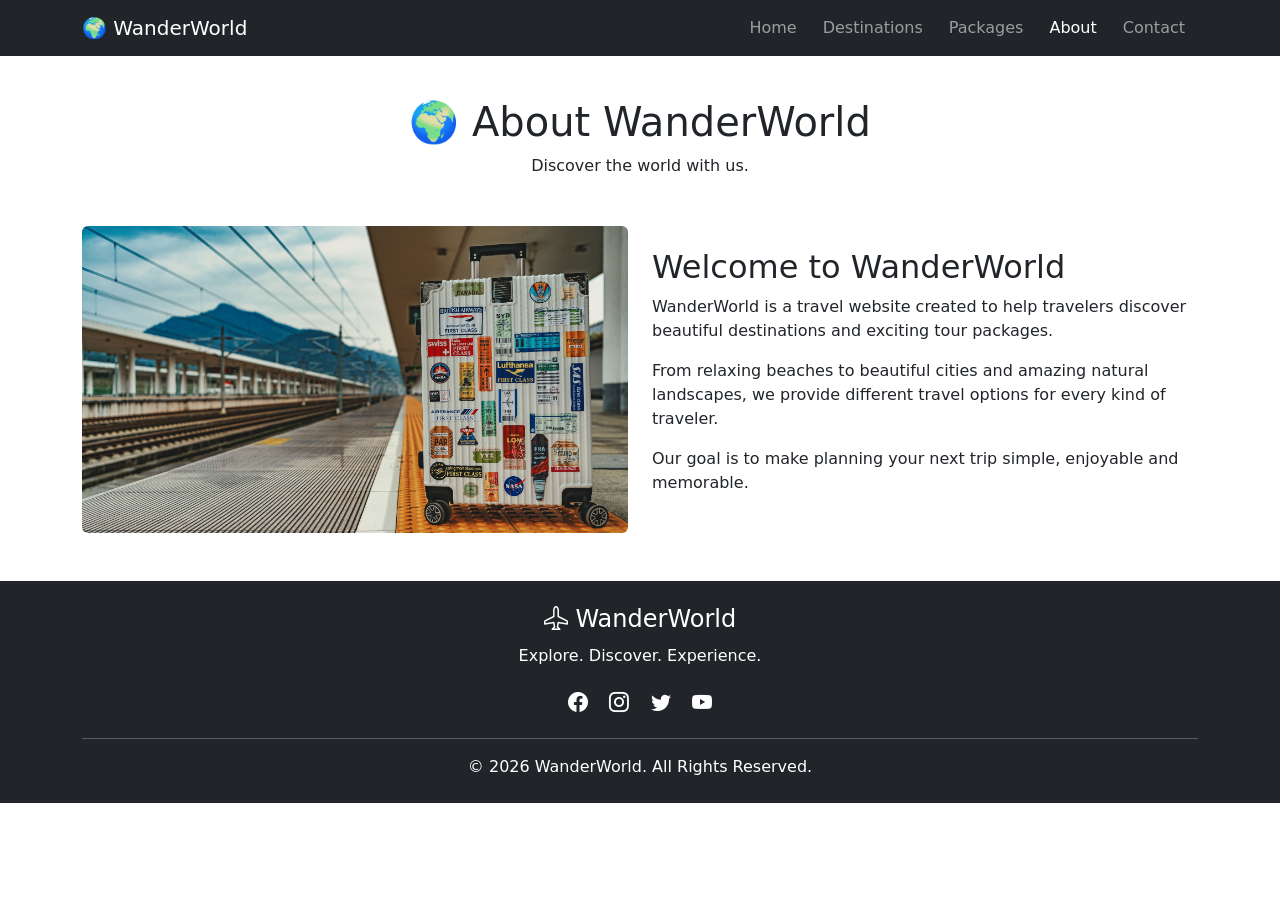
<file: about.html>
<!DOCTYPE html>
<html lang="en">
<head>
    <meta charset="UTF-8">
    <meta name="viewport" content="width=device-width, initial-scale=1.0">
    <title>About</title>
    <link rel="stylesheet" href="index.css">
    <link href="https://cdn.jsdelivr.net/npm/bootstrap@5.3.8/dist/css/bootstrap.min.css" rel="stylesheet" integrity="sha384-sRIl4kxILFvY47J16cr9ZwB07vP4J8+LH7qKQnuqkuIAvNWLzeN8tE5YBujZqJLB" crossorigin="anonymous">
    <script src="https://cdn.jsdelivr.net/npm/bootstrap@5.3.8/dist/js/bootstrap.bundle.min.js" integrity="sha384-FKyoEForCGlyvwx9Hj09JcYn3nv7wiPVlz7YYwJrWVcXK/BmnVDxM+D2scQbITxI" crossorigin="anonymous"></script>
    <link rel="stylesheet" href="https://cdn.jsdelivr.net/npm/bootstrap-icons@1.11.3/font/bootstrap-icons.min.css">
    
</head>
<body>
    <!-- NAVBAR -->

    <nav class="navbar navbar-expand-lg bg-dark navbar-dark fixed-top">

        <div class="container">

            <a class="navbar-brand" href="index.html">
                🌍 WanderWorld
            </a>

            <button
                class="navbar-toggler"
                type="button"
                data-bs-toggle="collapse"
                data-bs-target="#navbarNav">

                <span class="navbar-toggler-icon"></span>

            </button>

            <div class="collapse navbar-collapse" id="navbarNav">

                <ul class="navbar-nav ms-auto">

                    <li class="nav-item">
                        <a class="nav-link" href="index.html">
                            Home
                        </a>
                    </li>

                    <li class="nav-item">
                        <a class="nav-link" href="destinations.html">
                            Destinations
                        </a>
                    </li>

                    <li class="nav-item">
                        <a class="nav-link" href="packages.html">
                            Packages
                        </a>
                    </li>

                    <li class="nav-item">
                        <a class="nav-link active" href="about.html">
                            About
                        </a>
                    </li>

                    <li class="nav-item">
                        <a class="nav-link" href="contact.html">
                            Contact
                        </a>
                    </li>

                </ul>

            </div>

        </div>

    </nav>
    <!-- ABOUT SECTION -->

    <section class="py-5">

        <div class="container">

            <div class="text-center mb-5 page-header">

                <h1>🌍 About WanderWorld</h1>

                <p>
                    Discover the world with us.
                </p>

            </div>


            <div class="row align-items-center">

                <div class="col-md-6">

                    <img
                        src="images/about.jpg"
                        class="img-fluid rounded"
                        alt="Travel">

                </div>


                <div class="col-md-6">

                    <h2>Welcome to WanderWorld</h2>

                    <p>
                        WanderWorld is a travel website created to
                        help travelers discover beautiful destinations
                        and exciting tour packages.
                    </p>

                    <p>
                        From relaxing beaches to beautiful cities and
                        amazing natural landscapes, we provide different
                        travel options for every kind of traveler.
                    </p>

                    <p>
                        Our goal is to make planning your next trip
                        simple, enjoyable and memorable.
                    </p>

                </div>

            </div>

        </div>

    </section>
    <!-- ================= FOOTER ================= -->

    <footer class="bg-dark text-white text-center py-4">

        <div class="container">

            <h5>
                <i class="bi bi-airplane"></i> WanderWorld
            </h5>

            <p class="mb-2">
                Explore. Discover. Experience.
            </p>

            <div class="social-icons">

                <i class="bi bi-facebook"></i>
                <i class="bi bi-instagram"></i>
                <i class="bi bi-twitter"></i>
                <i class="bi bi-youtube"></i>

            </div>

            <hr>

            <p class="mb-0">
                © 2026 WanderWorld. All Rights Reserved.
            </p>

        </div>

    </footer>
</body>
</html>
</file>
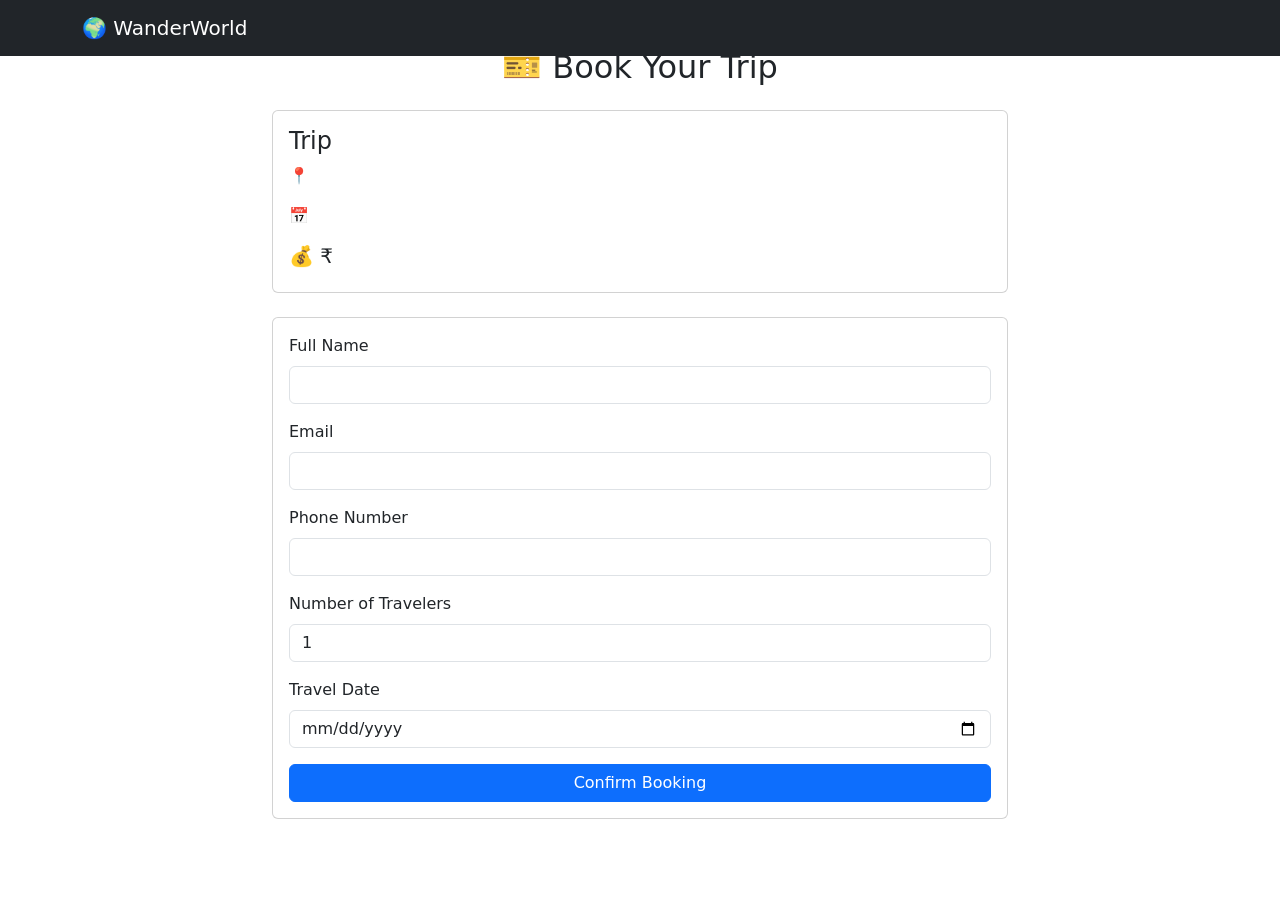
<file: booking.html>
<!DOCTYPE html>
<html lang="en">
<head>
    <meta charset="UTF-8">
    <meta name="viewport" content="width=device-width, initial-scale=1.0">
    <title>Book your trip</title>
    <link rel="stylesheet" href="index.css">
    <link href="https://cdn.jsdelivr.net/npm/bootstrap@5.3.8/dist/css/bootstrap.min.css" rel="stylesheet" integrity="sha384-sRIl4kxILFvY47J16cr9ZwB07vP4J8+LH7qKQnuqkuIAvNWLzeN8tE5YBujZqJLB" crossorigin="anonymous">
    <script src="https://cdn.jsdelivr.net/npm/bootstrap@5.3.8/dist/js/bootstrap.bundle.min.js" integrity="sha384-FKyoEForCGlyvwx9Hj09JcYn3nv7wiPVlz7YYwJrWVcXK/BmnVDxM+D2scQbITxI" crossorigin="anonymous"></script>
    <link rel="stylesheet" href="https://cdn.jsdelivr.net/npm/bootstrap-icons@1.11.3/font/bootstrap-icons.min.css">
    

</head>
<body>

    <!-- ===============================
         NAVBAR
    ================================ -->

    <nav class="navbar navbar-expand-lg bg-dark navbar-dark fixed-top">

        <div class="container">

            <a class="navbar-brand" href="index.html">
                🌍 WanderWorld
            </a>

        </div>

    </nav>


    <!-- ===============================
         BOOKING SECTION
    ================================ -->

    <section class="container py-5">

        <div class="row justify-content-center">

            <div class="col-md-8">

                <h2 class="text-center mb-4">
                    🎫 Book Your Trip
                </h2>


                <!-- Selected Package -->

                <div class="card mb-4">

                    <div class="card-body">

                        <h4 id="bookingPackageName">
                            Trip
                        </h4>

                        <p>
                            📍
                            <span id="bookingDestination"></span>
                        </p>

                        <p>
                            📅
                            <span id="bookingDuration"></span>
                        </p>

                        <h5>
                            💰 ₹<span id="bookingPrice"></span>
                        </h5>

                    </div>

                </div>


                <!-- Booking Form -->

                <div class="card">

                    <div class="card-body">

                        <form id="bookingForm">

                            <div class="mb-3">

                                <label class="form-label">
                                    Full Name
                                </label>

                                <input
                                    type="text"
                                    id="fullName"
                                    class="form-control"
                                    pattern="[A-Za-z ]+"
                                    required>

                            </div>


                            <div class="mb-3">

                                <label class="form-label">
                                    Email
                                </label>

                                <input
                                    type="email"
                                    id="email"
                                    class="form-control"
                                    required>

                            </div>


                            <div class="mb-3">

                                <label class="form-label">
                                    Phone Number
                                </label>

                                <input
                                    type="tel"
                                    id="phone"
                                    class="form-control"
                                    pattern="[6-9][0-9]{9}"
                                    maxlength="10"
                                    required>

                            </div>


                            <div class="mb-3">

                                <label class="form-label">
                                    Number of Travelers
                                </label>

                                <input
                                    type="number"
                                    id="travelers"
                                    class="form-control"
                                    min="1"
                                    max="10"
                                    value="1"
                                    required>

                            </div>


                            <div class="mb-3">

                                <label class="form-label">
                                    Travel Date
                                </label>

                                <input
                                    type="date"
                                    id="travelDate"
                                    class="form-control"
                                    required>

                            </div>


                            <button
                                type="submit"
                                class="btn btn-primary w-100">

                                Confirm Booking

                            </button>

                        </form>
                        
    <!-- ===============================
     BOOKING CONFIRMATION
    ================================ -->
                        <div id="bookingConfirmation"
                        class="alert alert-success mt-4 d-none">
                        <h4>🎉 Booking Confirmed!</h4>
                        <p>
                            <strong>🎫 Booking ID:</strong>
                            <span id="confirmBookingId"></span>
                        </p>
                        <p>
                            Thank you for booking with WanderWorld.
                        </p>
                        <hr>
                        <p>
                            <strong>👤 Name:</strong>
                            <span id="confirmName"></span>
                        </p>
                        <p>
                            <strong>🎒 Package:</strong>
                            <span id="confirmPackage"></span>
                        </p>
                        <p>
                            <strong>📍 Destination:</strong>
                            <span id="confirmDestination"></span>
                        </p>
                        <p>
                            <strong>👥 Travelers:</strong>
                            <span id="confirmTravelers"></span>
                        </p>
                        <p>
                            <strong>>📅 Travel Date:</strong>
                            <span id="confirmDate"></span>
                        </p>
                        <p>
                            <strong>💰 Total Price:</strong>
                              ₹<span id="confirmPrice"></span>
                        </p>
                        <button type="button"
                        class="btn btn-dark mt-3"
                        onclick="window.print()">
                         🖨️ Print Booking
                        </button>
                        <a href="index.html"
                        class="btn btn-success mt-3">
                         🏠 Back to Home
                        </a>
                    </div>

                    </div>

                </div>

            </div>

        </div>

    </section>


    <!-- Bootstrap JavaScript -->

    <script
        src="https://cdn.jsdelivr.net/npm/bootstrap@5.3.3/dist/js/bootstrap.bundle.min.js">
    </script>

    <!-- Booking JavaScript -->

    <script src="js/booking.js"></script>
</body>
</html>
</file>
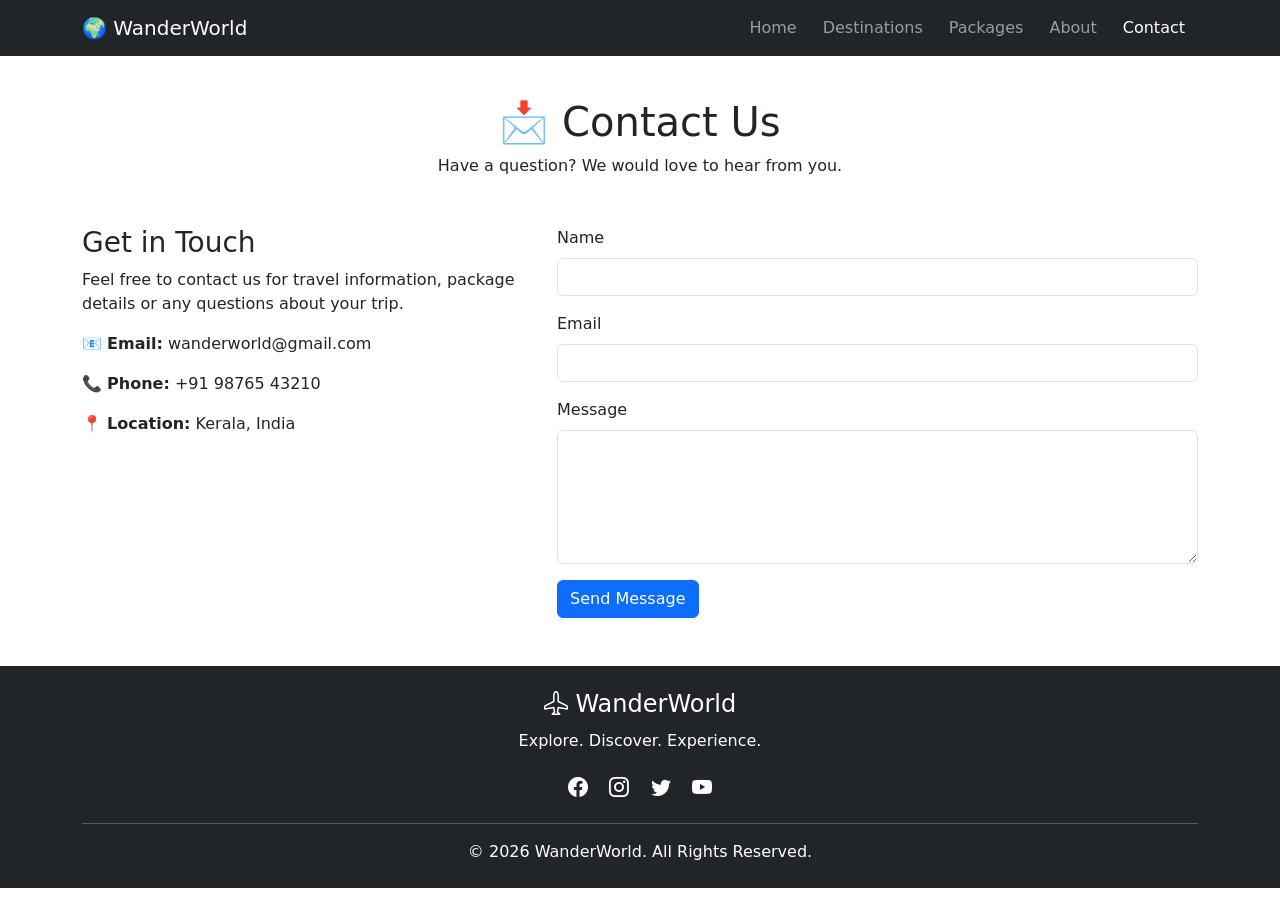
<file: contact.html>
<!DOCTYPE html>
<html lang="en">
<head>
    <meta charset="UTF-8">
    <meta name="viewport" content="width=device-width, initial-scale=1.0">
    <title>Contact</title>
    <link rel="stylesheet" href="index.css">
    <link href="https://cdn.jsdelivr.net/npm/bootstrap@5.3.8/dist/css/bootstrap.min.css" rel="stylesheet" integrity="sha384-sRIl4kxILFvY47J16cr9ZwB07vP4J8+LH7qKQnuqkuIAvNWLzeN8tE5YBujZqJLB" crossorigin="anonymous">
    <script src="https://cdn.jsdelivr.net/npm/bootstrap@5.3.8/dist/js/bootstrap.bundle.min.js" integrity="sha384-FKyoEForCGlyvwx9Hj09JcYn3nv7wiPVlz7YYwJrWVcXK/BmnVDxM+D2scQbITxI" crossorigin="anonymous"></script>
    <link rel="stylesheet" href="https://cdn.jsdelivr.net/npm/bootstrap-icons@1.11.3/font/bootstrap-icons.min.css">
    
</head>
<body>
    <!-- NAVBAR -->

    <nav class="navbar navbar-expand-lg bg-dark navbar-dark fixed-top">

        <div class="container">

            <a class="navbar-brand" href="index.html">
                🌍 WanderWorld
            </a>

            <button
                class="navbar-toggler"
                type="button"
                data-bs-toggle="collapse"
                data-bs-target="#navbarNav">

                <span class="navbar-toggler-icon"></span>

            </button>

            <div class="collapse navbar-collapse" id="navbarNav">

                <ul class="navbar-nav ms-auto">

                    <li class="nav-item">
                        <a class="nav-link" href="index.html">
                            Home
                        </a>
                    </li>

                    <li class="nav-item">
                        <a class="nav-link" href="destinations.html">
                            Destinations
                        </a>
                    </li>

                    <li class="nav-item">
                        <a class="nav-link" href="packages.html">
                            Packages
                        </a>
                    </li>

                    <li class="nav-item">
                        <a class="nav-link" href="about.html">
                            About
                        </a>
                    </li>

                    <li class="nav-item">
                        <a class="nav-link active" href="contact.html">
                            Contact
                        </a>
                    </li>

                </ul>

            </div>

        </div>

    </nav>


    <!-- CONTACT SECTION -->

    <section class="py-5">

        <div class="container">

            <div class="text-center mb-5 page-header">

                <h1>📩 Contact Us</h1>

                <p>
                    Have a question? We would love to hear from you.
                </p>

            </div>


            <div class="row g-4">

                <!-- CONTACT INFORMATION -->

                <div class="col-md-5">

                    <h3>Get in Touch</h3>

                    <p>
                        Feel free to contact us for travel information,
                        package details or any questions about your trip.
                    </p>

                    <p>
                        📧 <strong>Email:</strong>
                        wanderworld@gmail.com
                    </p>

                    <p>
                        📞 <strong>Phone:</strong>
                        +91 98765 43210
                    </p>

                    <p>
                        📍 <strong>Location:</strong>
                        Kerala, India
                    </p>

                </div>
 <!-- CONTACT FORM -->

                <div class="col-md-7">

                    <form id="contactForm">

                        <div class="mb-3">

                            <label for="contactName" class="form-label">
                                Name
                            </label>

                            <input
                                type="text"
                                id="contactName"
                                class="form-control"
                                required>

                        </div>


                        <div class="mb-3">

                            <label for="contactEmail" class="form-label">
                                Email
                            </label>

                            <input
                                type="email"
                                id="contactEmail"
                                class="form-control"
                                required>

                        </div>


                        <div class="mb-3">

                            <label for="contactMessage" class="form-label">
                                Message
                            </label>

                            <textarea
                                id="contactMessage"
                                class="form-control"
                                rows="5"
                                required></textarea>

                        </div>


                        <button
                            type="submit"
                            class="btn btn-primary">
                            Send Message
                        </button>

                    </form>

                </div>

            </div>

        </div>

    </section>
    <!-- FOOTER -->
    <footer class="bg-dark text-white text-center py-4">

        <div class="container">

            <h5>
                <i class="bi bi-airplane"></i> WanderWorld
            </h5>

            <p class="mb-2">
                Explore. Discover. Experience.
            </p>

            <div class="social-icons">

                <i class="bi bi-facebook"></i>
                <i class="bi bi-instagram"></i>
                <i class="bi bi-twitter"></i>
                <i class="bi bi-youtube"></i>

            </div>

            <hr>

            <p class="mb-0">
                © 2026 WanderWorld. All Rights Reserved.
            </p>

        </div>

    </footer>
    <script src="js/contact.js"></script>

</body>
</html>
</file>
<file: index.css>
* {
    margin: 0;
    padding: 0;
    box-sizing: border-box;
}

html {
    scroll-behavior: smooth;
}

body {
    font-family: Arial, Helvetica, sans-serif;
    color: #333;
    background-color: #fff;
    
}

section {
    overflow: hidden;
}

.section-title h2 {
    font-weight: 700;
    font-size: 35px;
    margin-bottom: 10px;
}
.section-title p {
    color: #777;
}
/* .section-title{
    padding-top: 30px;
} */
.page-header{
    padding-top: 50px !important;
}

/* =========================
   NAVBAR
========================= */

.navbar {
    padding: 15px 0;
    position: relative;
    z-index: 1000;
}

.navbar-brand {
    font-size: 24px;
}

.navbar-brand i {
    margin-right: 5px;
}

.nav-link {
    margin: 0 5px;
    transition: 0.3s;
}

.nav-link:hover {
    color: white !important;
}

.navbar .btn {
    padding: 8px 18px;
    border-radius: 20px;
    background-color: rgb(22, 35, 51);
}
.navbar .btn:hover{
    background-color: rgb(88, 83, 151);
}

/* =========================
   HERO SECTION
========================= */

.hero {
    height: 100vh;
    background-color: #24364b;

    background-image:
         linear-gradient(
            rgba(0, 0, 0, 0.45),
            rgba(0, 0, 0, 0.45)
        ),
        url("./images/hero.webp");

    background-size: cover;
    background-position: center;

    display: flex;
    align-items: center;
    justify-content: center;

    text-align: center;
}

.hero-content {
    max-width: 800px;
    padding: 20px;
}
.hero-content h1 {
    font-size: 65px;
    font-weight: 800;
    margin-bottom: 20px;
}

.hero-content p {
    font-size: 21px;
    margin-bottom: 30px;
}

.hero-content .btn {
    padding: 12px 30px;
    border-radius: 30px;
    background-color: rgb(86, 101, 214);
}
.hero-content .btn:hover{
    background-color: rgb(86, 101, 214);
}
/* =========================
   SEARCH SECTION
========================= */

.search-section {
    background-color: #f5f7fa;
    padding: 50px 0;
}

.search-box {
    background-color: white;
    padding: 35px;
    border-radius: 15px;

    box-shadow: 0 5px 25px rgba(0, 0, 0, 0.08);

    margin-top: -20px;
}

.search-box h2 {
    font-weight: 600;
    color: #777;
}

.search-box input {
    height: 50px;
    border-radius: 8px;
}

.search-box button {
    height: 50px;
    border-radius: 8px;
    background-color: rgb(86, 101, 214);
}
.search-box button:hover{
    background-color: rgb(86, 101, 214);
}
#searchMessage {
    font-weight: 600;
}
/* =========================
   DESTINATIONS
========================= */

.destinations {
    background-color: #fff;
}

.destination-card {
    background-color: white;
    border-radius: 15px;
    overflow: hidden;

    box-shadow: 0 5px 20px rgba(0, 0, 0, 0.10);

    transition: 0.4s;

    height: 100%;
}

.destination-card:hover {
    transform: translateY(-10px);

    box-shadow: 0 12px 30px rgba(0, 0, 0, 0.15);
}

.destination-card img {
    width: 100%;
    height: 230px;

    object-fit: cover;

    transition: 0.4s;
}
.destination-card:hover img {
    transform: scale(1.05);
}

.destination-content {
    padding: 20px;
}

.destination-content h4 {
    font-weight: 600;
    margin-bottom: 5px;
}

.destination-content .location {
    color: #777;
    margin-bottom: 12px;
}

.destination-content .price {
    color: #0d6efd;
    font-weight: 700;
    font-size: 18px;
}
/* =========================
   WHY CHOOSE US
========================= */

.why-us {
    background-color: #f5f7fa;
}

.feature-card {
    background-color: white;

    padding: 35px 20px;

    border-radius: 15px;

    height: 100%;

    transition: 0.3s;

    box-shadow: 0 5px 15px rgba(0, 0, 0, 0.06);
}

.feature-card:hover {
    transform: translateY(-8px);
}

.feature-card i {
    font-size: 45px;
    color: #0d6efd;

    display: block;

    margin-bottom: 20px;
}
.feature-card h4 {
    font-weight: 700;
    margin-bottom: 12px;
}

.feature-card p {
    color: #777;
}
/* =========================
   PACKAGES
========================= */

.packages {
    background-color: white;
}

.package-card {
    border: none;
    border-radius: 15px;

    overflow: hidden;

    box-shadow: 0 5px 20px rgba(0, 0, 0, 0.10);

    transition: 0.4s;

    height: 100%;
}

.package-card:hover {
    transform: translateY(-8px);
}

.package-card img {
    width: 100%;
    height: 220px;

    object-fit: cover;
}

.package-content {
    padding: 20px;
}
.package-content h4 {
    font-weight: 700;
}

.package-price {
    color: #0d6efd;

    font-size: 22px;

    font-weight: 700;
}
/* =========================
   TESTIMONIALS
========================= */

.testimonials {
    background-color: #f5f7fa;
}

.testimonial-card {
    background-color: white;

    padding: 30px;

    border-radius: 15px;

    height: 100%;

    box-shadow: 0 5px 15px rgba(0, 0, 0, 0.06);

    transition: 0.3s;
}

.testimonial-card:hover {
    transform: translateY(-5px);
}

.testimonial-card p {
    color: #666;

    font-style: italic;

    line-height: 1.7;

    margin-bottom: 20px;
}
.testimonial-card h5 {
    font-weight: 700;
}
/* =========================
   FOOTER
========================= */

footer {
    padding: 40px 0 !important;
}

footer h5 {
    font-size: 24px;
    margin-bottom: 10px;
}

.social-icons {
    margin: 20px 0;
}

.social-icons i {
    font-size: 20px;
    margin: 0 8px;

    cursor: pointer;

    transition: 0.3s;
}

.social-icons i:hover {
    color: #0d6efd;
}
/* =========================
   RESPONSIVE DESIGN
========================= */

@media (max-width: 768px) {

    .hero {
        height: 85vh;
    }

    .hero-content h1 {
        font-size: 42px;
    }

    .hero-content p {
        font-size: 17px;
    }

    .section-title h2 {
        font-size: 28px;
    }

    .search-box {
        padding: 25px;
    }

    .destination-card img {
        height: 200px;
    }
}
/* ===============================
   PRINT BOOKING
================================ */

@media print {

    body * {
        visibility: hidden;
    }

    #bookingConfirmation,
    #bookingConfirmation * {
        visibility: visible;
    }

    #bookingConfirmation {
        position: absolute;
        left: 0;
        top: 0;
        width: 100%;
    }

}
</file>
